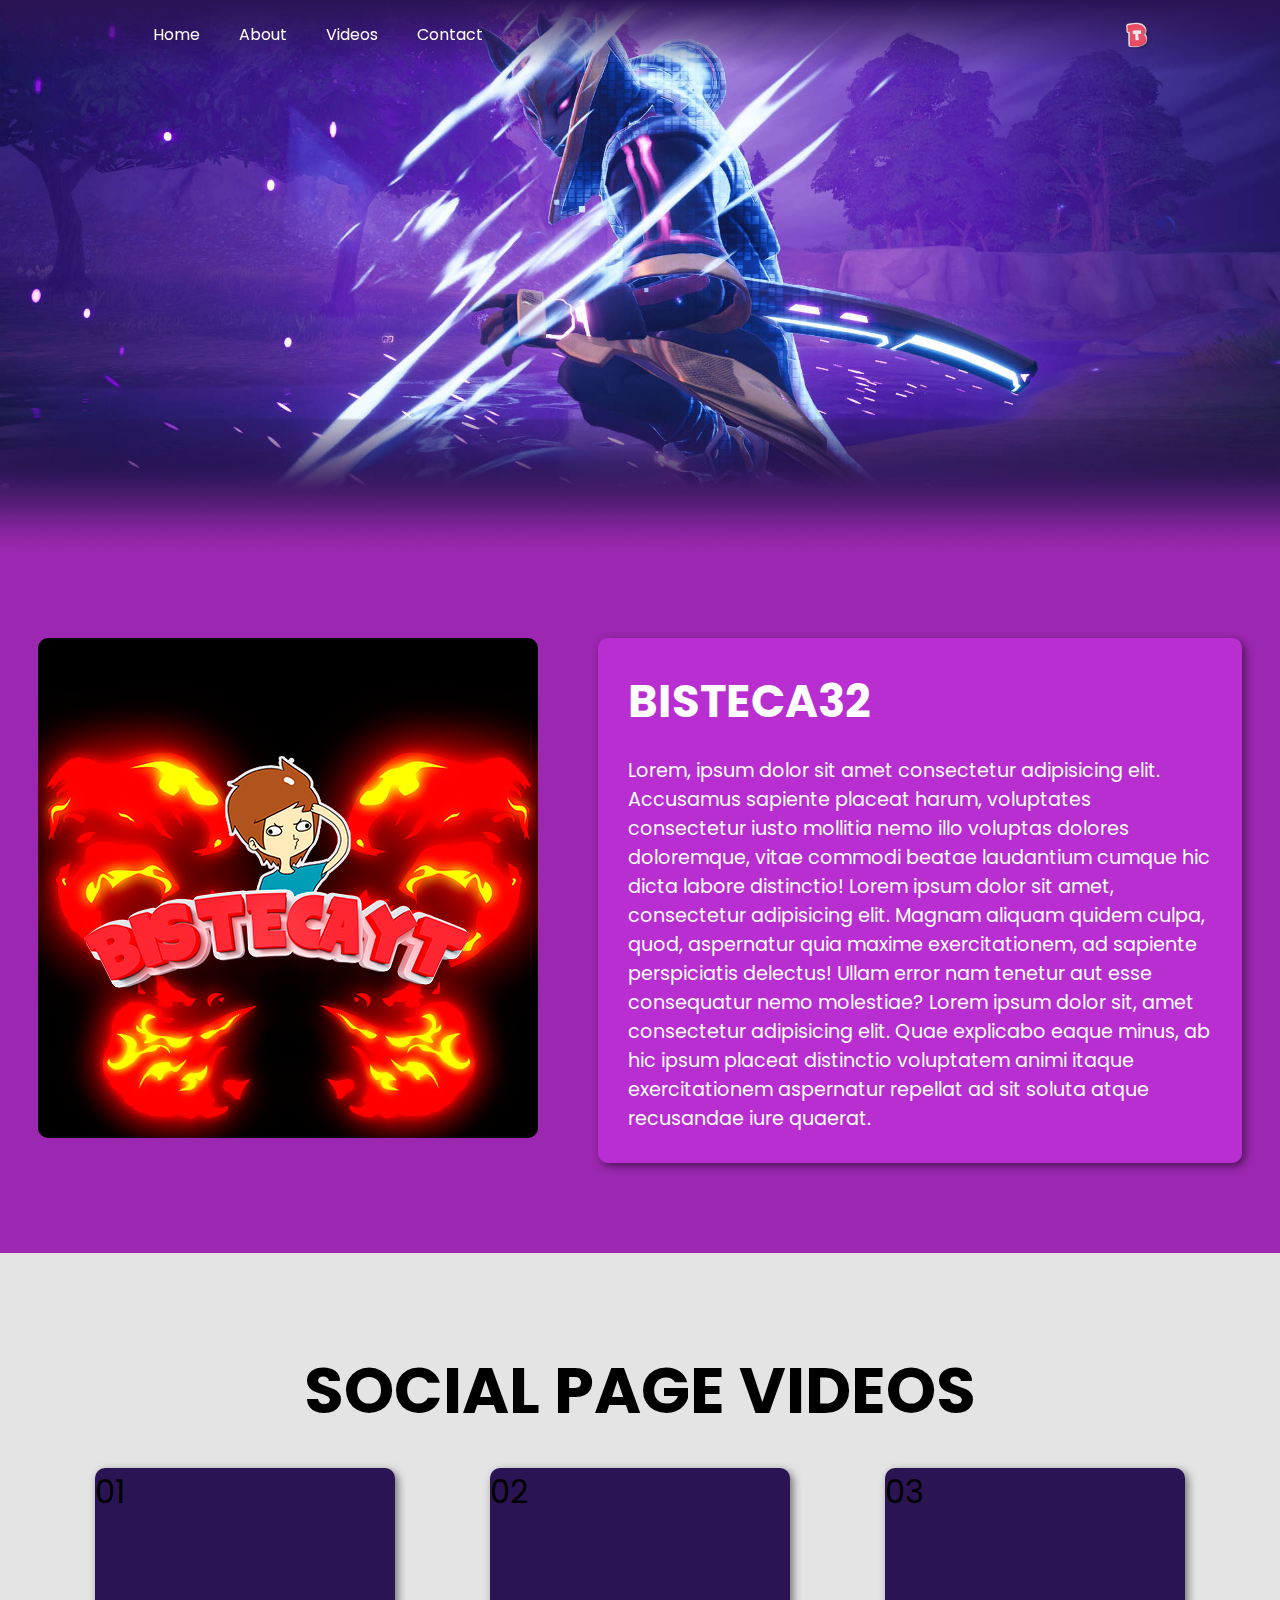
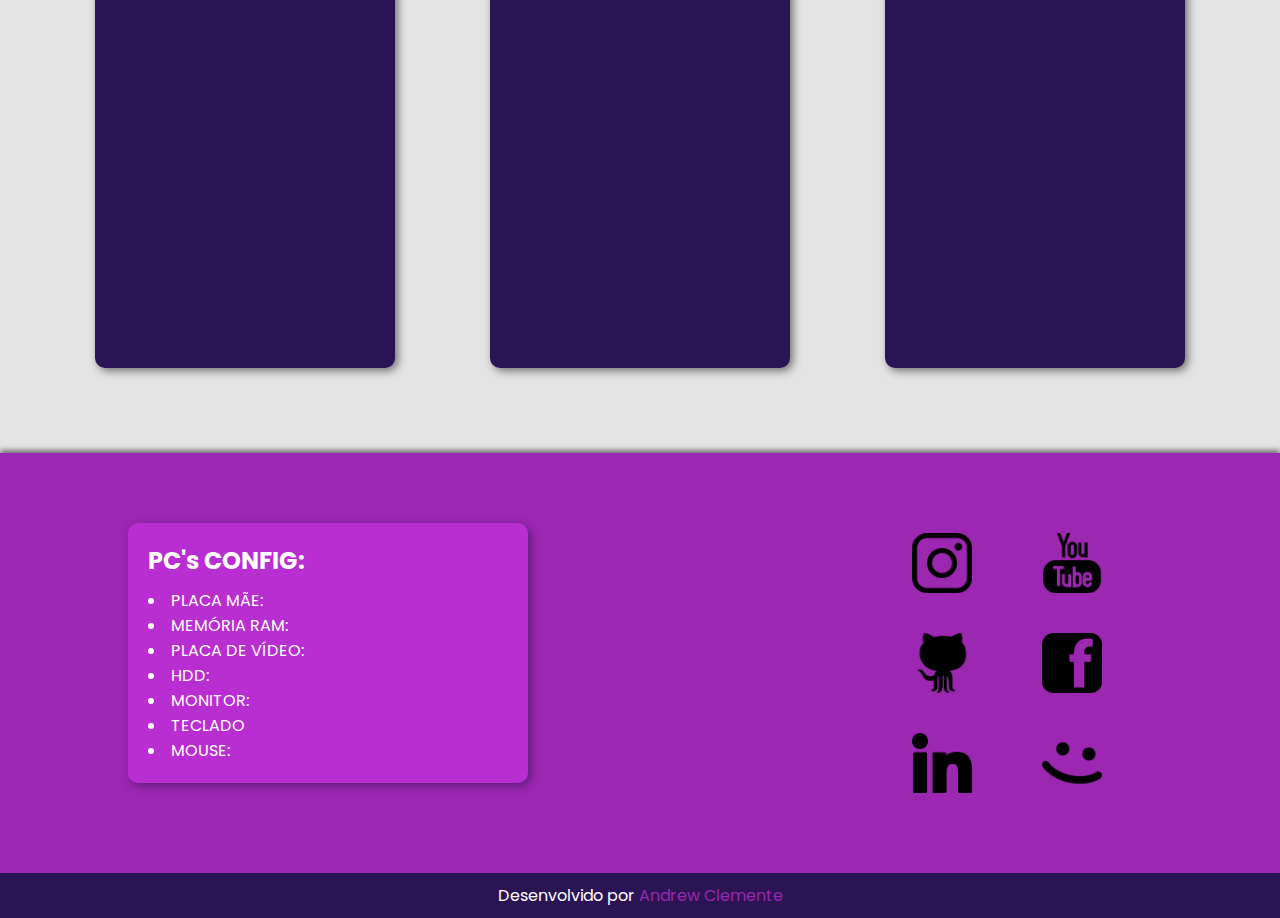
<file: index.html>
<!DOCTYPE html>
<html lang="pt-br">
<head>
    <meta charset="UTF-8">
    <meta http-equiv="X-UA-Compatible" content="IE=edge">
    <meta name="viewport" content="width=device-width, initial-scale=1.0">
    <link rel="shortcut icon" href="image/favicon.ico" type="image/x-icon">
    <link rel="stylesheet" href="style.css">
    <title>Bisteca</title>
</head>
<body>
    <header class="header">

        <nav class="navbar">
            <a href="#">Home</a>
            <a href="#">About</a>
            <a href="#">Videos</a>
            <a href="#">Contact</a>
        </nav>

        <img class="logo" src="image/logo-bisteca.png" alt="">

    </header>

    <picture>
        <source media="(max-width: 500px)" srcset="image/bisteca-fundo-pq.jpg" type="image/jpg">
        <source media="(max-width: 805px)" srcset="image/bisteca-fundo-m.jpg" type="image/jpg">

        <img src="image/bisteca.jpg" alt="Banner-bisteca">
    </picture>

    <main>
        <section class="info">
            <div class="image">
                <img src="image/avatar.png" alt="bisteca's avatar">
            </div>
            <div class="text">
                <h1>BISTECA32</h1>
                <P>Lorem, ipsum dolor sit amet consectetur adipisicing elit. Accusamus sapiente placeat harum, voluptates consectetur iusto mollitia nemo illo voluptas dolores doloremque, vitae commodi beatae laudantium cumque hic dicta labore distinctio! Lorem ipsum dolor sit amet, consectetur adipisicing elit. Magnam aliquam quidem culpa, quod, aspernatur quia maxime exercitationem, ad sapiente perspiciatis delectus! Ullam error nam tenetur aut esse consequatur nemo molestiae? Lorem ipsum dolor sit, amet consectetur adipisicing elit. Quae explicabo eaque minus, ab hic ipsum placeat distinctio voluptatem animi itaque exercitationem aspernatur repellat ad sit soluta atque recusandae iure quaerat.</P>
            </div>
        </section>
        <section id="fundo">
            <div class="title">
                <h1>SOCIAL PAGE VIDEOS</h1>
            </div>
            <div class="content">
                <div class="video">01</div>
                <div class="video">02</div>
                <div class="video">03</div>
            </div>
        </section>
    </main>

    <footer>
        <div class="footer">
            <div class="pc">
                <h2>PC's CONFIG:</h2>
                <ul>
                    <li>PLACA MÃE:</li>
                    <li>MEMÓRIA RAM:</li>
                    <li>PLACA DE VÍDEO:</li>
                    <li>HDD:</li>
                    <li>MONITOR:</li>
                    <li>TECLADO</li>
                    <LI>MOUSE:</LI>
                </ul>
            </div>
            <div id="links">
                <div class="link01"><a href="https://www.instagram.com/andrew_mitcheell/"><img class="logo2" src="image/instagram.png" alt="instagram"></a></div>
                <div class="link02"><a href="https://www.youtube.com/@bistecayt5799"><img class="logo2" src="image/big-youtube-logo.png" alt="youtube"></a></div>
                <div class="link03"><a href="https://github.com/Mitchell322"><img class="logo2" src="image/github-big-logo.png" alt="github"></a></div>
                <div class="link04"><a href="https://web.facebook.com/profile.php?id=100078160754775"><img class="logo2" src="image/logo-do-facebook.png" alt="facebook"></a></div>
                <div class="link05"><a href="https://www.linkedin.com/in/andrew-mitchell-488b62254/"><img class="logo2" src="image/linkedin-big-logo.png" alt="linkedin"></a></div>
                <div class="link06"><a href="#"><img class="logo2" src="image/friendster-big-logo.png" alt="pix"></a></div>
            </div>
        </div>
        <div class="final">
            <p>Desenvolvido por <a href="https://github.com/Mitchell322" rel="noopener" target="_blank" alt="link do perfil github">Andrew Clemente</a></p>
        </div>
    </footer>
</body>
</html>
</file>
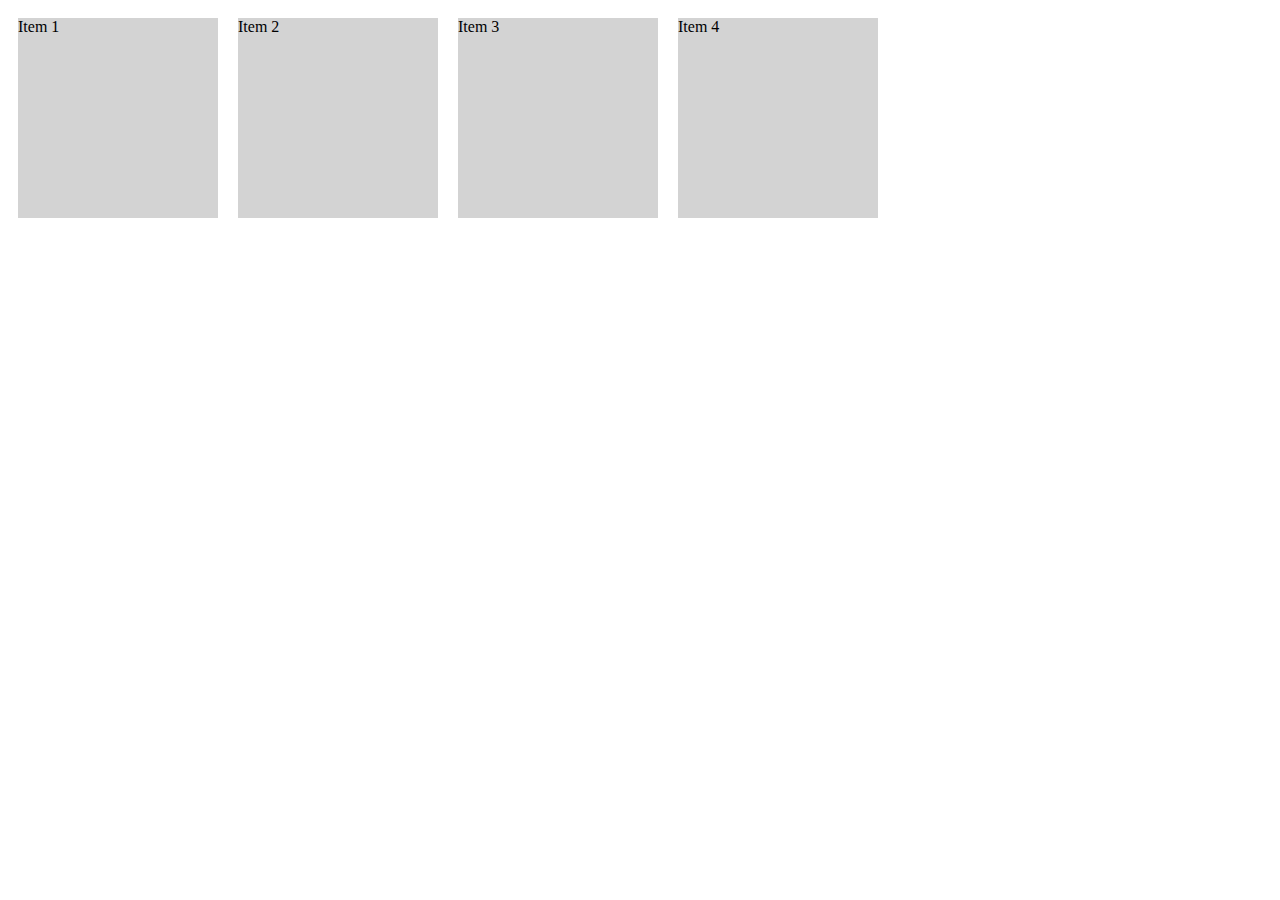
<file: texte.html>
<!DOCTYPE html>
<html lang="en">
<head>
    <meta charset="UTF-8">
    <meta http-equiv="X-UA-Compatible" content="IE=edge">
    <meta name="viewport" content="width=device-width, initial-scale=1.0">
    <title>teste de responsividade</title>
    <style>
    .container {
    display: flex;
    flex-wrap: wrap;
    }

    .item {
    width: 200px;
    height: 200px;
    background-color: lightgray;
    margin: 10px;
    }


    </style>
</head>
<body>
    <div class="container">
        <div class="item">Item 1</div>
        <div class="item">Item 2</div>
        <div class="item">Item 3</div>
        <div class="item">Item 4</div>
      </div>
</body>
</html>
</file>
<file: style.css>
@charset "UTF-8";

@import url('https://fonts.googleapis.com/css2?family=Passion+One&family=Poppins:wght@100;400;700;800;900&family=Sriracha&display=swap');

* {
    padding: 0px;
    margin: 0px;
    font-family: 'poppins', sans-serif;
    box-sizing: border-box;
}

html, body {
    min-height: 100vh;
}

.header {
    position: fixed;
    top: 0px;
    left: 0px;
    width: 100%;
    padding: 20px 10%;
    display: flex;
    justify-content: space-between;
    align-items: center;
    z-index: 100;
    background-image: linear-gradient(to bottom, #2b1454, #9b27b000);
}

.navbar a {
    text-decoration: none;
    color: white;
    margin-left: 15px;
    padding: 10px;
}

.navbar a:hover {
    background-color: blueviolet;
    text-decoration: underline;
    border-radius: 10px;
}

.logo {
    font-size: 1.2em;
    text-decoration: none;
    color: white;
    width: 30px;

}

picture img {
    width: 100%;
}

.info {
    background-color: #9c27b0;
    display: flex;
    padding-top: 10vh;
    padding-bottom: 10vh;
    padding-left: 3vw;
    padding-right: 3vw;
    margin-top: -7px;
    box-shadow: 3px 0px 8px rgba(0, 0, 0, 0.459);
    font-size: 2vw;

}

.image > img {
    
    max-width: 500px;
    margin-right: 60px;
    border-radius: 10px;
    width: 95vw;
}

.text {
    
    color: white;
    padding: 30px;
    background-color: #c832e2a6;
    box-shadow: 3px 3px 8px rgba(0, 0, 0, 0.507);
    border-radius: 10px;
    font-size: 3vw;
}

.text > h1 {
    font-size: 5vh;
    padding-bottom: 20px;
    max-height: 500px;
}

@media (max-width: 1100px) {
   .info {
    align-items: center;
    flex-direction: column;
    padding: 60px;

    }

    .image {
        padding-bottom: 20px;
    }
    
    .image > img {
        margin: 20px;
    }

    .text {
        margin: 0px;
    }
}

@media (min-width:1100px) {
    .text {
        font-size: 1.5vw;
    }
}

#fundo {
    background-color: rgb(228, 228, 228);
    font-size: 2em;
    height: 800px;
    padding-top: 10vh;
    padding-bottom: 10vh;
    margin: auto;
}

.title h1 {
    text-align: center;
    margin-bottom: 30px;
}

div.content {
    display: flex;
    justify-content: space-evenly;
}

div.video {
    background-color: #2b1454;
    width: 300px;
    height: 500px;
    /* margin: auto; */
    box-shadow: 3px 3px 8px rgba(0, 0, 0, 0.5);
    border-radius: 10px;
}

.footer {
    display: flex;
    justify-content: space-between;
    align-items: center;
    padding: 60px 10%;
    background-color: #9c27b0;
    box-shadow: 0px -3px 5px rgba(0, 0, 0, 0.5);
}

@media (max-width: 900px) {
    .footer {
        display: flex;
        flex-wrap: wrap;
        justify-content: center;
    }

    
}
.pc {
    background-color:#c832e2a6;
    min-width: 400px;
    padding: 20px;
    border-radius: 10px;
    box-shadow: 3px 3px 8px #2b14548a;
    color: white;
    margin-right: 30px;
    margin-bottom: 20px;
}

.pc h2 {
    margin-bottom: 10px;
}

.pc ul {
    list-style-position: inside;
}

#links {
    width: 300px;
    display: flex;
    flex-wrap: wrap;
    justify-content: end;
}

.link01 {
    padding-right: 30px;
    height: 60px;
    margin: 20px;
}

.link02 {
    padding-right: 30px;
    height: 60px;
    margin: 20px;
}

.link03 {
    padding-right: 30px;
    height: 60px;
    margin: 20px;
}

.link04 {
    padding-right: 30px;
    height: 60px;
    margin: 20px;
}

.link05 {
    padding-right: 30px;
    height: 60px;
    margin: 20px;
}

.link06 {
    padding-right: 30px;
    height: 60px;
    margin: 20px;
}
div .logo2 {
    width: 60px;
}

.final {
    background-color: #2b1454;
    color: white;
    text-align: center;
    padding: 10px;
}

p > a {
    text-decoration: none;
    color: #9c27b0;
}
</file>
